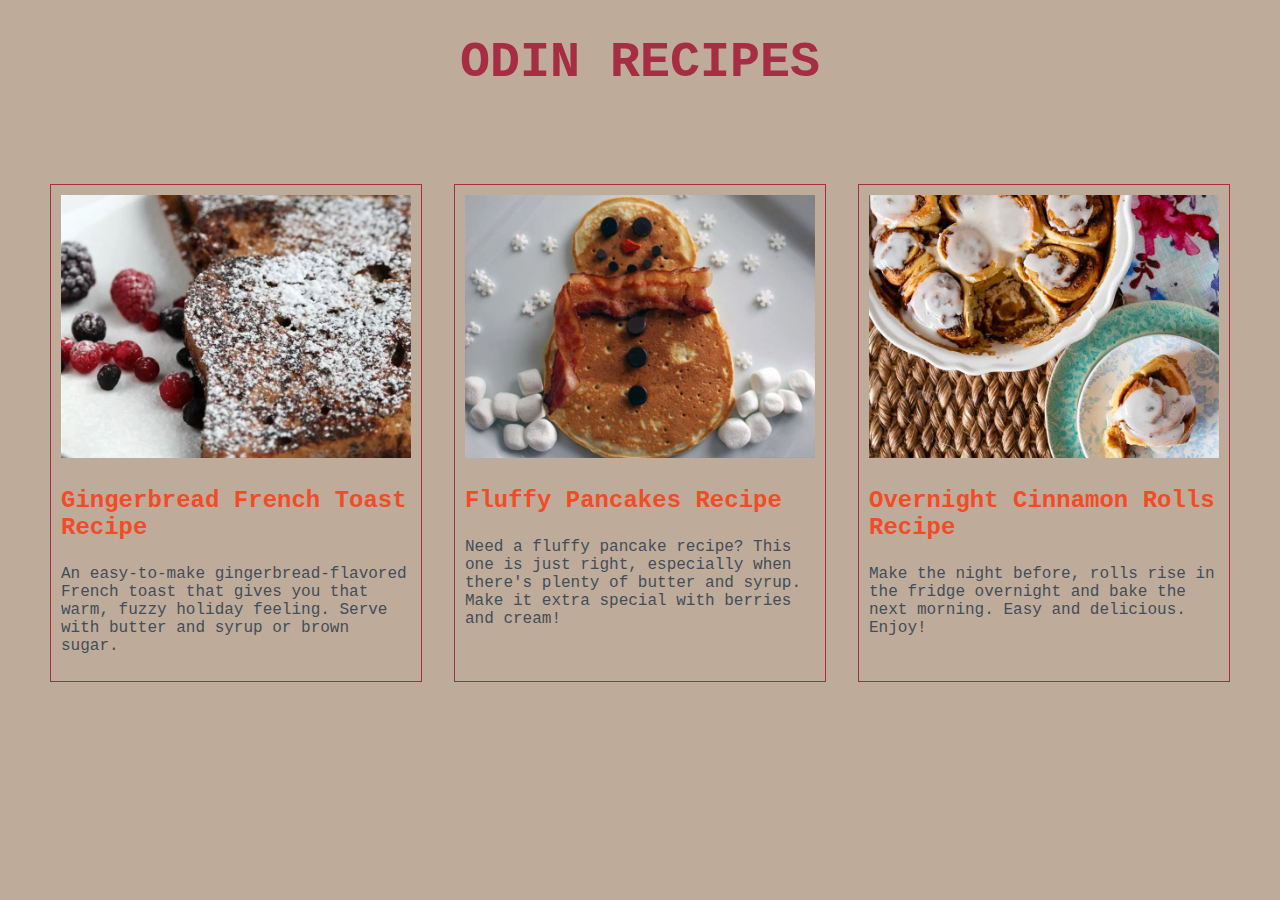
<file: index.html>
<!DOCTYPE html>
<html lang="en">
    <head>
        <link rel="stylesheet" href="./css/style.css">
        <meta charset="utf-8">
        <title>Odin Recipes</title>
    </head>
    <body>
        <div class="page-title-container">
            <h1 class="page-title">Odin Recipes</h1>
        </div>
        <div class="recipes-list">
            <div class="recipe-list-container">
                <a href="./recipes/gingerbread-french-toast.html" class="recipe-link">
                <img src="./images/gingerbread-french-toast.jpg" alt="gingerbread french toast" class="recipe-list-image">
                <h3 class="recipe-list-title">Gingerbread French Toast Recipe</h3>
                <p class="recipe-list-description">An easy-to-make gingerbread-flavored French toast that gives you that warm, fuzzy holiday feeling. Serve with butter and syrup or brown sugar.</p>
                </a>
            </div>
            <div class="recipe-list-container">
                <a href="./recipes/fluffy-pancakes.html" class="recipe-link">
                <img src="./images/fluffy-pancakes.jpg" alt="fluffy pancakes" class="recipe-list-image">
                <h3 class="recipe-list-title">Fluffy Pancakes Recipe</h3>
                <p class="recipe-list-description">Need a fluffy pancake recipe? This one is just right, especially when there's plenty of butter and syrup. Make it extra special with berries and cream!</p>
                </a>
            </div>
            <div class="recipe-list-container">
                <a href="./recipes/overnight-cinnamon-rolls.html" class="recipe-link">
                <img src="./images/overnight-cinnamon-rolls.jpg" alt="overnight cinnamon rolls" class="recipe-list-image">
                <h3 class="recipe-list-title">Overnight Cinnamon Rolls Recipe</h3>
                <p class="recipe-list-description">Make the night before, rolls rise in the fridge overnight and bake the next morning. Easy and delicious. Enjoy!</p>
                </a>
            </div>
        </div>
        
    </body>
</html>
</file>
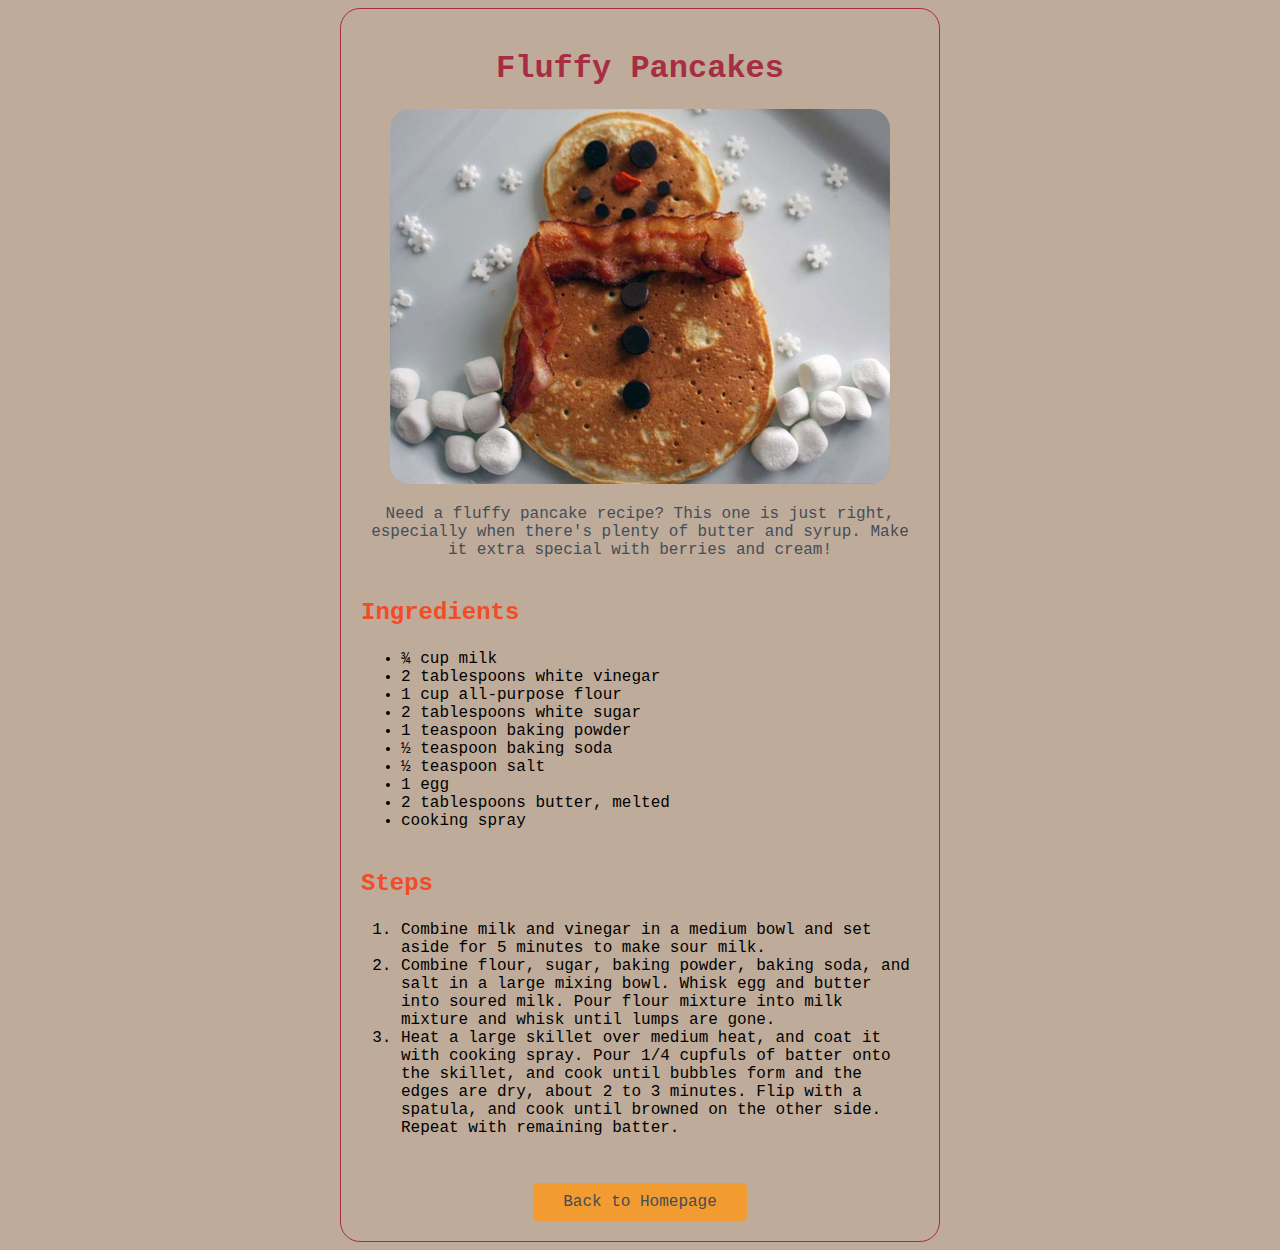
<file: recipes/fluffy-pancakes.html>
<!DOCTYPE html>
<html lang="en">
    <head>
        <link rel="stylesheet" href="../css/style.css">
        <meta charset="utf-8">
        <title>Fluffy Pancakes Recipe</title>
    </head>
    <body>
        <div class="recipe-container">
            <div class="recipe-intro-container">
                <h1 class="recipe-title">Fluffy Pancakes</h1>
                <img src="../images/fluffy-pancakes.jpg" alt="fluffy pancakes" class="main-recipe-img">
                <p class="recipe-list-description">Need a fluffy pancake recipe? This one is just right, especially when there's plenty of butter and syrup. Make it extra special with berries and cream!</p>
            </div>
            <div class="ingredients-container">
                <h3>Ingredients</h3>
                <ul class="ingredients-list">
                    <li>¾ cup milk</li>
                    <li>2 tablespoons white vinegar</li>
                    <li>1 cup all-purpose flour</li>
                    <li>2 tablespoons white sugar</li>
                    <li>1 teaspoon baking powder</li>
                    <li>½ teaspoon baking soda</li>
                    <li>½ teaspoon salt</li>
                    <li>1 egg</li>
                    <li>2 tablespoons butter, melted</li>
                    <li>cooking spray</li>
                </ul>
            </div>
            <div class="steps-container">
                <h3>Steps</h3>
                <ol>
                    <li>Combine milk and vinegar in a medium bowl and set aside for 5 minutes to make sour milk.</li>
                    <li>Combine flour, sugar, baking powder, baking soda, and salt in a large mixing bowl. Whisk egg and butter into soured milk. Pour flour mixture into milk mixture and whisk until lumps are gone.</li>
                    <li>Heat a large skillet over medium heat, and coat it with cooking spray. Pour 1/4 cupfuls of batter onto the skillet, and cook until bubbles form and the edges are dry, about 2 to 3 minutes. Flip with a spatula, and cook until browned on the other side. Repeat with remaining batter.</li>
                </ol>
            </div>
            <a href="../index.html" class="home-button">Back to Homepage</a>
        </div>
    </body>
</html>
</file>
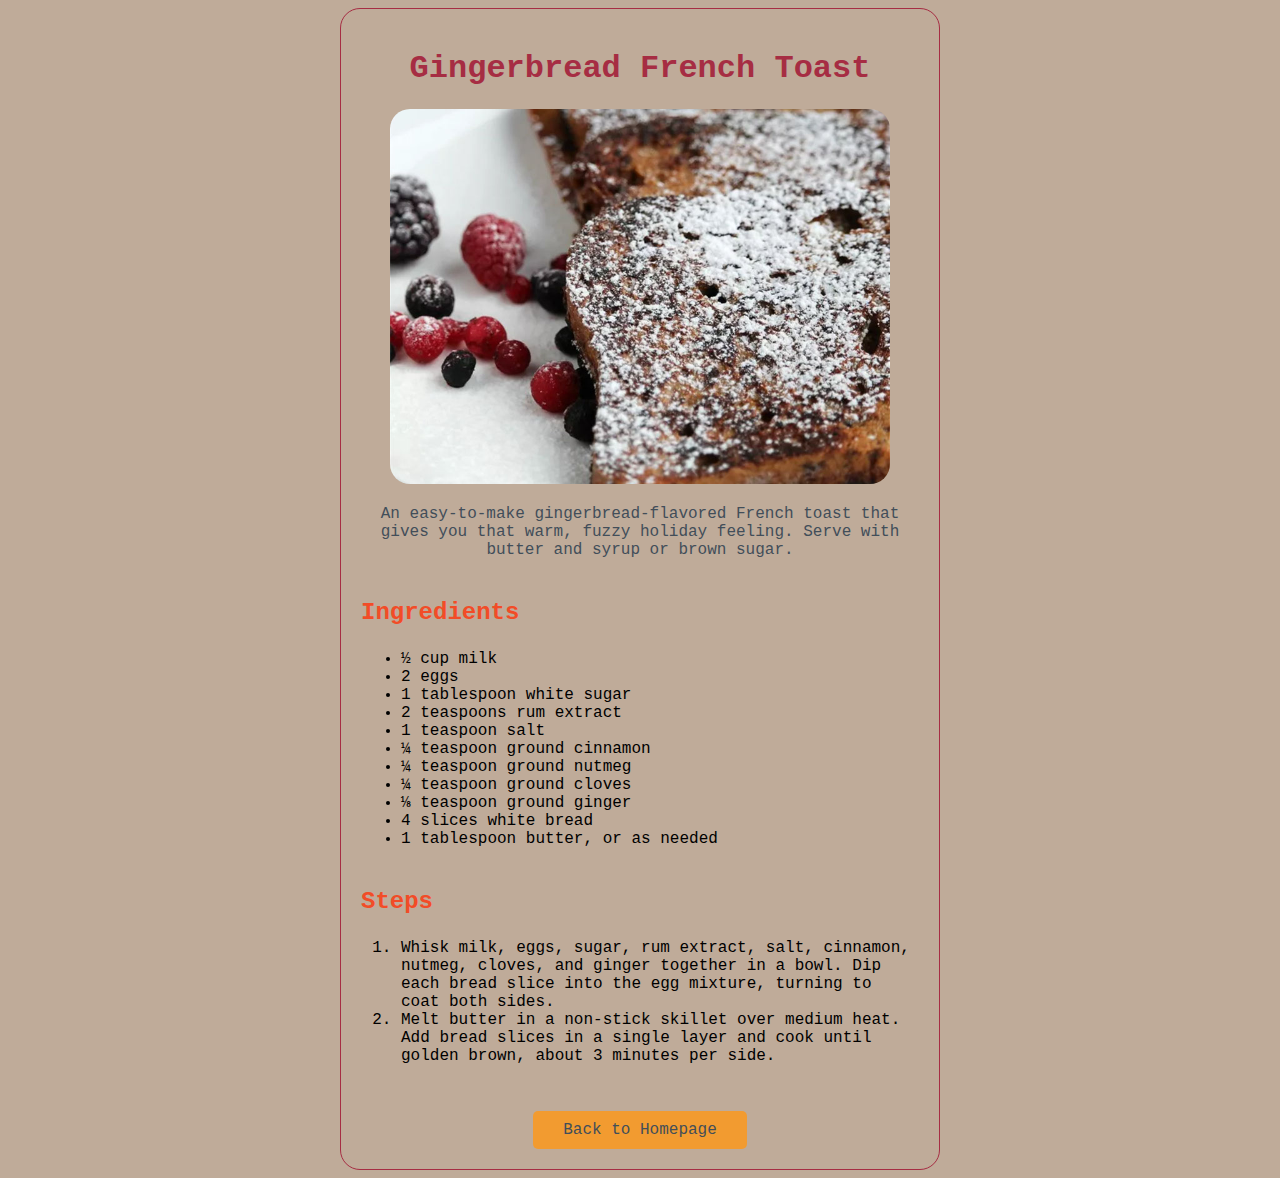
<file: recipes/gingerbread-french-toast.html>
<!DOCTYPE html>
<html lang="en">
    <head>
        <link rel="stylesheet" href="../css/style.css">
        <meta charset="utf-8">
        <title>Gingerbread French Toast Recipe</title>
    </head>
    <body>
        <div class="recipe-container">
            <div class="recipe-intro-container">
                <h1 class="recipe-title">Gingerbread French Toast</h1>
                <img src="../images/gingerbread-french-toast.jpg" alt="gingerbread french toast" class="main-recipe-img">
                <p class="recipe-list-description">An easy-to-make gingerbread-flavored French toast that gives you that warm, fuzzy holiday feeling. Serve with butter and syrup or brown sugar.</p>
            </div>
            <div class="ingredients-container">
                <h3>Ingredients</h3>
                <ul class="ingredients-list">
                    <li>½ cup milk</li>
                    <li>2 eggs</li>
                    <li>1 tablespoon white sugar</li>
                    <li>2 teaspoons rum extract</li>
                    <li>1 teaspoon salt</li>
                    <li>¼ teaspoon ground cinnamon</li>
                    <li>¼ teaspoon ground nutmeg</li>
                    <li>¼ teaspoon ground cloves</li>
                    <li>⅛ teaspoon ground ginger</li>
                    <li>4 slices white bread</li>
                    <li>1 tablespoon butter, or as needed</li>
                </ul>
            </div>
            <div class="steps-container">
                <h3>Steps</h3>
                <ol>
                    <li>Whisk milk, eggs, sugar, rum extract, salt, cinnamon, nutmeg, cloves, and ginger together in a bowl. Dip each bread slice into the egg mixture, turning to coat both sides.</li>
                    <li>Melt butter in a non-stick skillet over medium heat. Add bread slices in a single layer and cook until golden brown, about 3 minutes per side.</li>
                </ol>
            </div>
            <a href="../index.html" class="home-button">Back to Homepage</a>
        </div>
    </body>
</html>
</file>
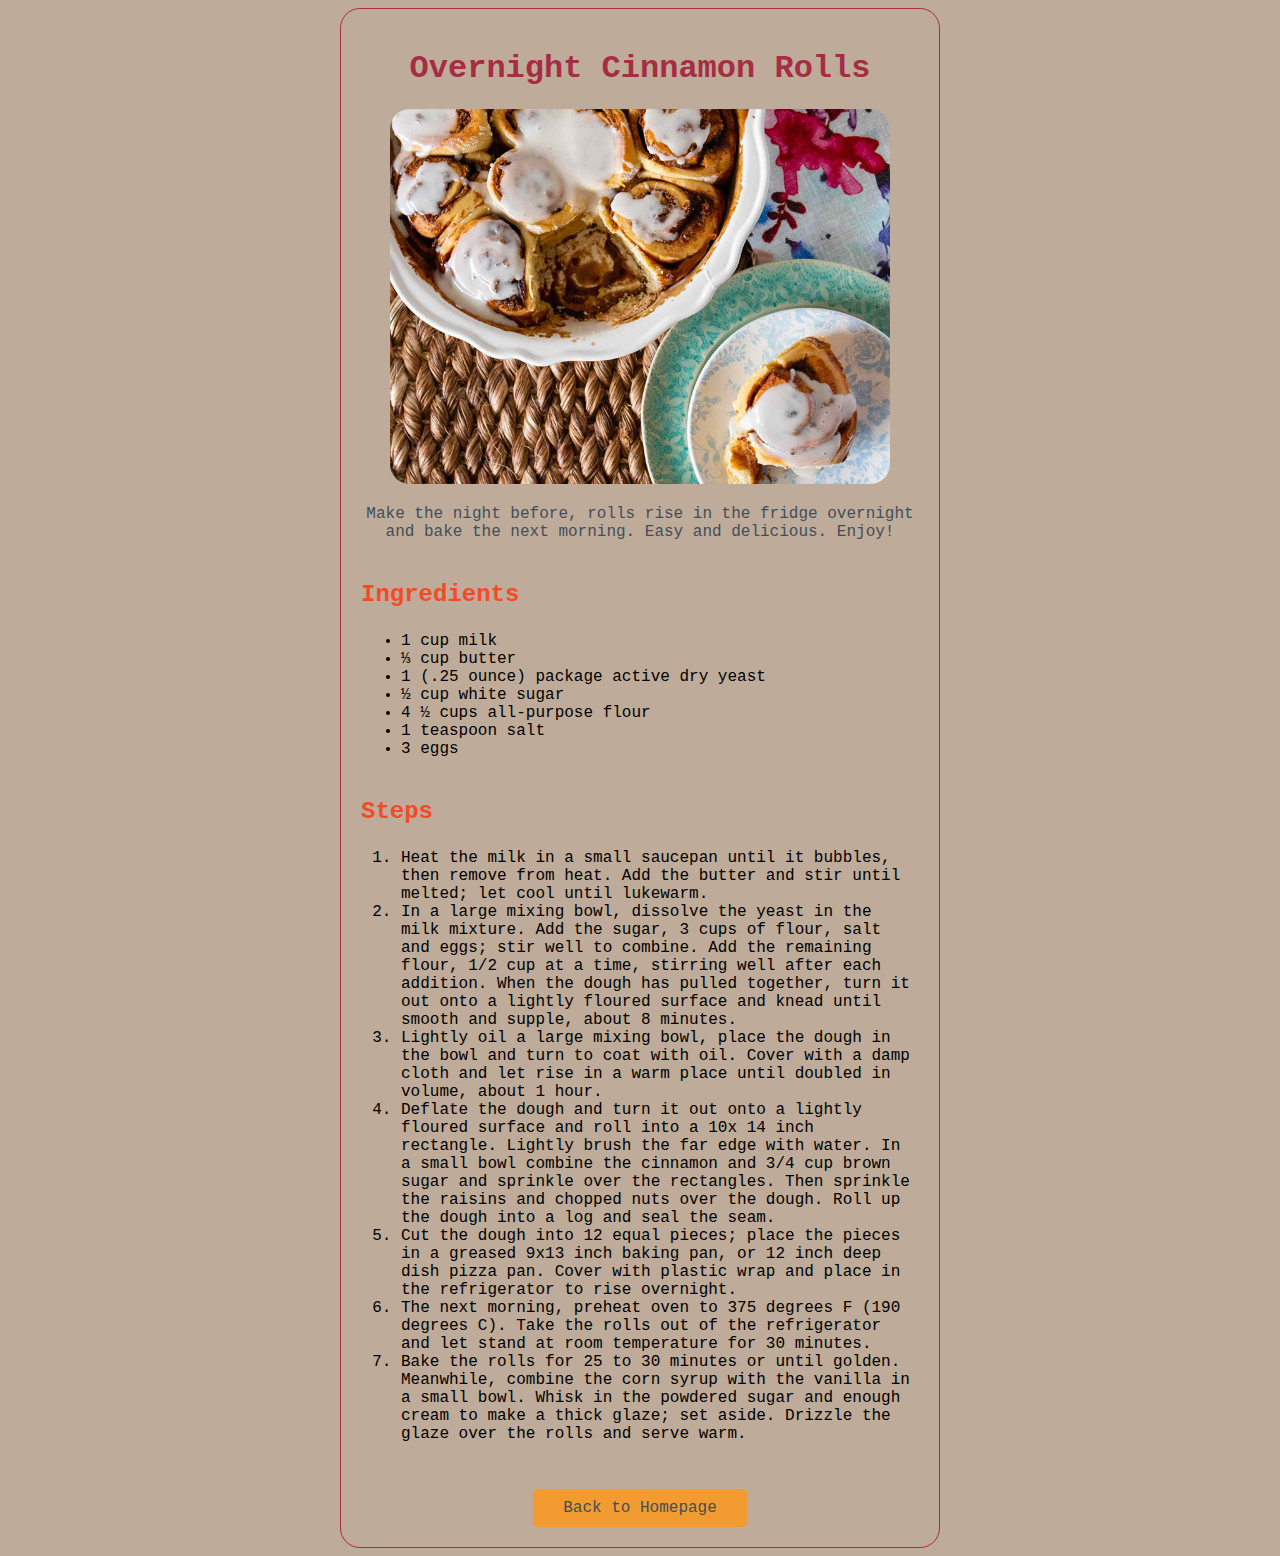
<file: recipes/overnight-cinnamon-rolls.html>
<!DOCTYPE html>
<html lang="en">
    <head>
        <link rel="stylesheet" href="../css/style.css">
        <meta charset="utf-8">
        <title>Overnight Cinnamon Rolls Recipe</title>
    </head>
    <body>
        <div class="recipe-container">
            <div class="recipe-intro-container">
                <h1 class="recipe-title">Overnight Cinnamon Rolls</h1>
                <img src="../images/overnight-cinnamon-rolls.jpg" alt="overnight cinnamon rolls" class="main-recipe-img">
                <p class="recipe-list-description">Make the night before, rolls rise in the fridge overnight and bake the next morning. Easy and delicious. Enjoy!
                </p>
            </div>
            <div class="ingredients-container">
                <h3>Ingredients</h3>
                <ul class="ingredients-list">
                    <li>1 cup milk</li>
                    <li>⅓ cup butter</li>
                    <li>1 (.25 ounce) package active dry yeast</li>
                    <li>½ cup white sugar</li>
                    <li>4 ½ cups all-purpose flour</li>
                    <li>1 teaspoon salt</li>
                    <li>3 eggs</li>
                </ul>
            </div>
            <div class="steps-container">
                <h3>Steps</h3>
                <ol>
                    <li>Heat the milk in a small saucepan until it bubbles, then remove from heat. Add the butter and stir until melted; let cool until lukewarm.</li>
                    <li>In a large mixing bowl, dissolve the yeast in the milk mixture. Add the sugar, 3 cups of flour, salt and eggs; stir well to combine. Add the remaining flour, 1/2 cup at a time, stirring well after each addition. When the dough has pulled together, turn it out onto a lightly floured surface and knead until smooth and supple, about 8 minutes.</li>
                    <li>Lightly oil a large mixing bowl, place the dough in the bowl and turn to coat with oil. Cover with a damp cloth and let rise in a warm place until doubled in volume, about 1 hour.</li>
                    <li>Deflate the dough and turn it out onto a lightly floured surface and roll into a 10x 14 inch rectangle. Lightly brush the far edge with water. In a small bowl combine the cinnamon and 3/4 cup brown sugar and sprinkle over the rectangles. Then sprinkle the raisins and chopped nuts over the dough. Roll up the dough into a log and seal the seam.</li>
                    <li>Cut the dough into 12 equal pieces; place the pieces in a greased 9x13 inch baking pan, or 12 inch deep dish pizza pan. Cover with plastic wrap and place in the refrigerator to rise overnight.</li>
                    <li>The next morning, preheat oven to 375 degrees F (190 degrees C). Take the rolls out of the refrigerator and let stand at room temperature for 30 minutes.</li>
                    <li>Bake the rolls for 25 to 30 minutes or until golden. Meanwhile, combine the corn syrup with the vanilla in a small bowl. Whisk in the powdered sugar and enough cream to make a thick glaze; set aside. Drizzle the glaze over the rolls and serve warm.</li>
                </ol>
            </div>
            <a href="../index.html" class="home-button">Back to Homepage</a>
        </div>
    </body>
</html>
</file>
<file: css/style.css>
html {
    box-sizing: border-box;
}

*,
*::before,
*::after {
    box-sizing: inherit;
}

body {
    background: #BFAB99;
    font-family: 'Courier New', Courier, monospace;
}

.recipes-list {
    max-width: 1400px;
    margin: auto;
    text-align: left;
    display: flex;
    flex-direction: row;
    flex-wrap: wrap;
    justify-content: space-evenly;
    padding: 0 20px 100px 20px;
}

.recipe-list-container {
    margin: 10px;
    display: flex;
    flex-grow: 0;
    flex-basis: 350px;
    border: 1px solid #A62D43;
    padding: 10px;
}

.recipe-link {
    text-decoration: none;
}

.recipe-list-image {
    width: 350px;
    height: auto;
}

.page-title {
    text-align: center;
    padding-bottom: 50px;
    color: #A62D43;
    text-transform: uppercase;
    font-size: 50px;
    font-weight: 700;
}

.recipe-list-description {
    color: #424E59;
}

.recipe-list-title {
    font-size: 1.5rem;
    color: #F24C27;
}

/* Recipes */

.recipe-container {
    margin: 0 auto;
    max-width: 600px;
    border: 1px solid #A62D43;
    border-radius: 20px;
    padding: 20px;
    display: flex;
    flex-direction: column;
    align-items: center;
}

.recipe-intro-container {
    text-align: center;
}

.ingredients-container {
    text-align: left;
    align-self: start;
}

.ingredients-container > h3,
.steps-container > h3 {
    font-size: 1.5rem;
    color: #F24C27;
}

.main-recipe-img {
    width: 500px;
    height: auto;
    margin: auto;
    border-radius: 20px;
}

.recipe-title {
    font-size: 2rem;
    color: #A62D43;
}

.home-button {
    margin-top: 30px;
    padding: 10px 30px;
    background: #F29B30;
    border-radius: 5px;
    color: #424E59;
    text-decoration: none;
}

.home-button:hover {
    background: #F24C27;
    color: #ffffff;
}
</file>
